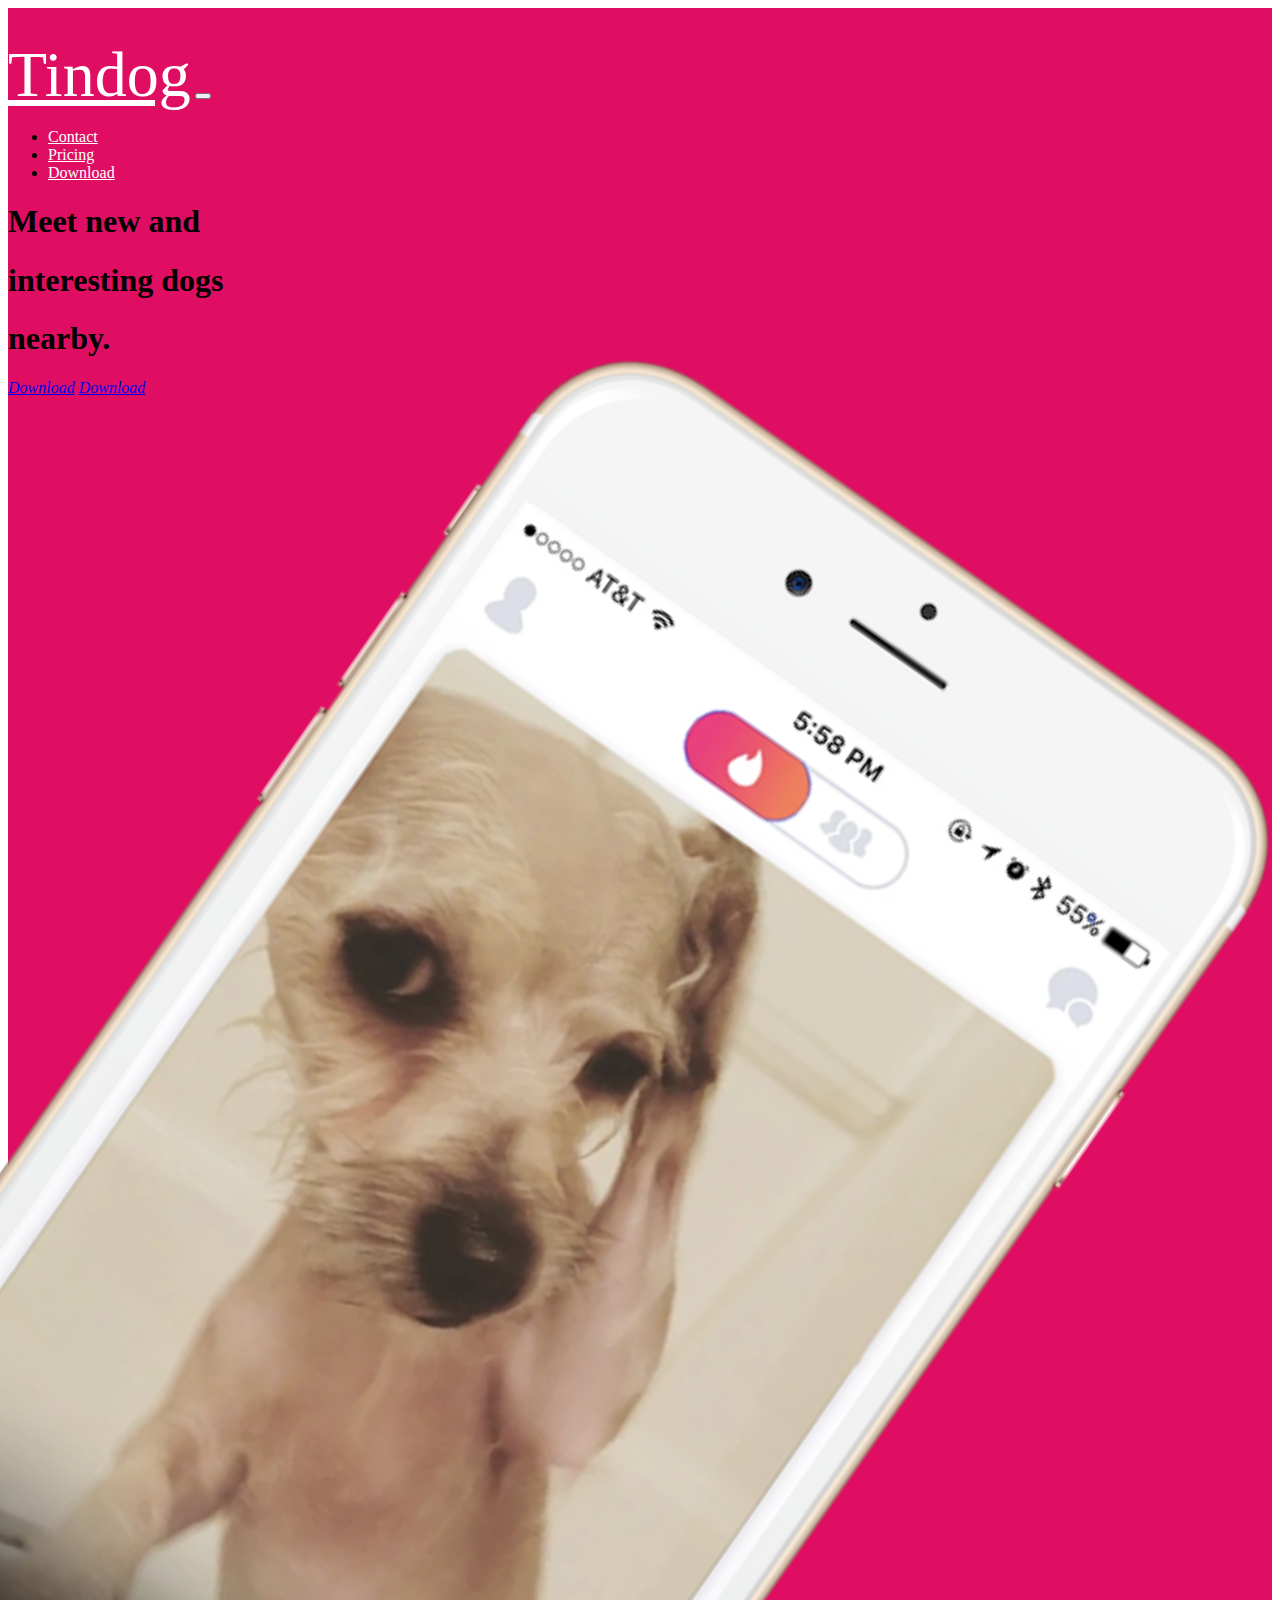
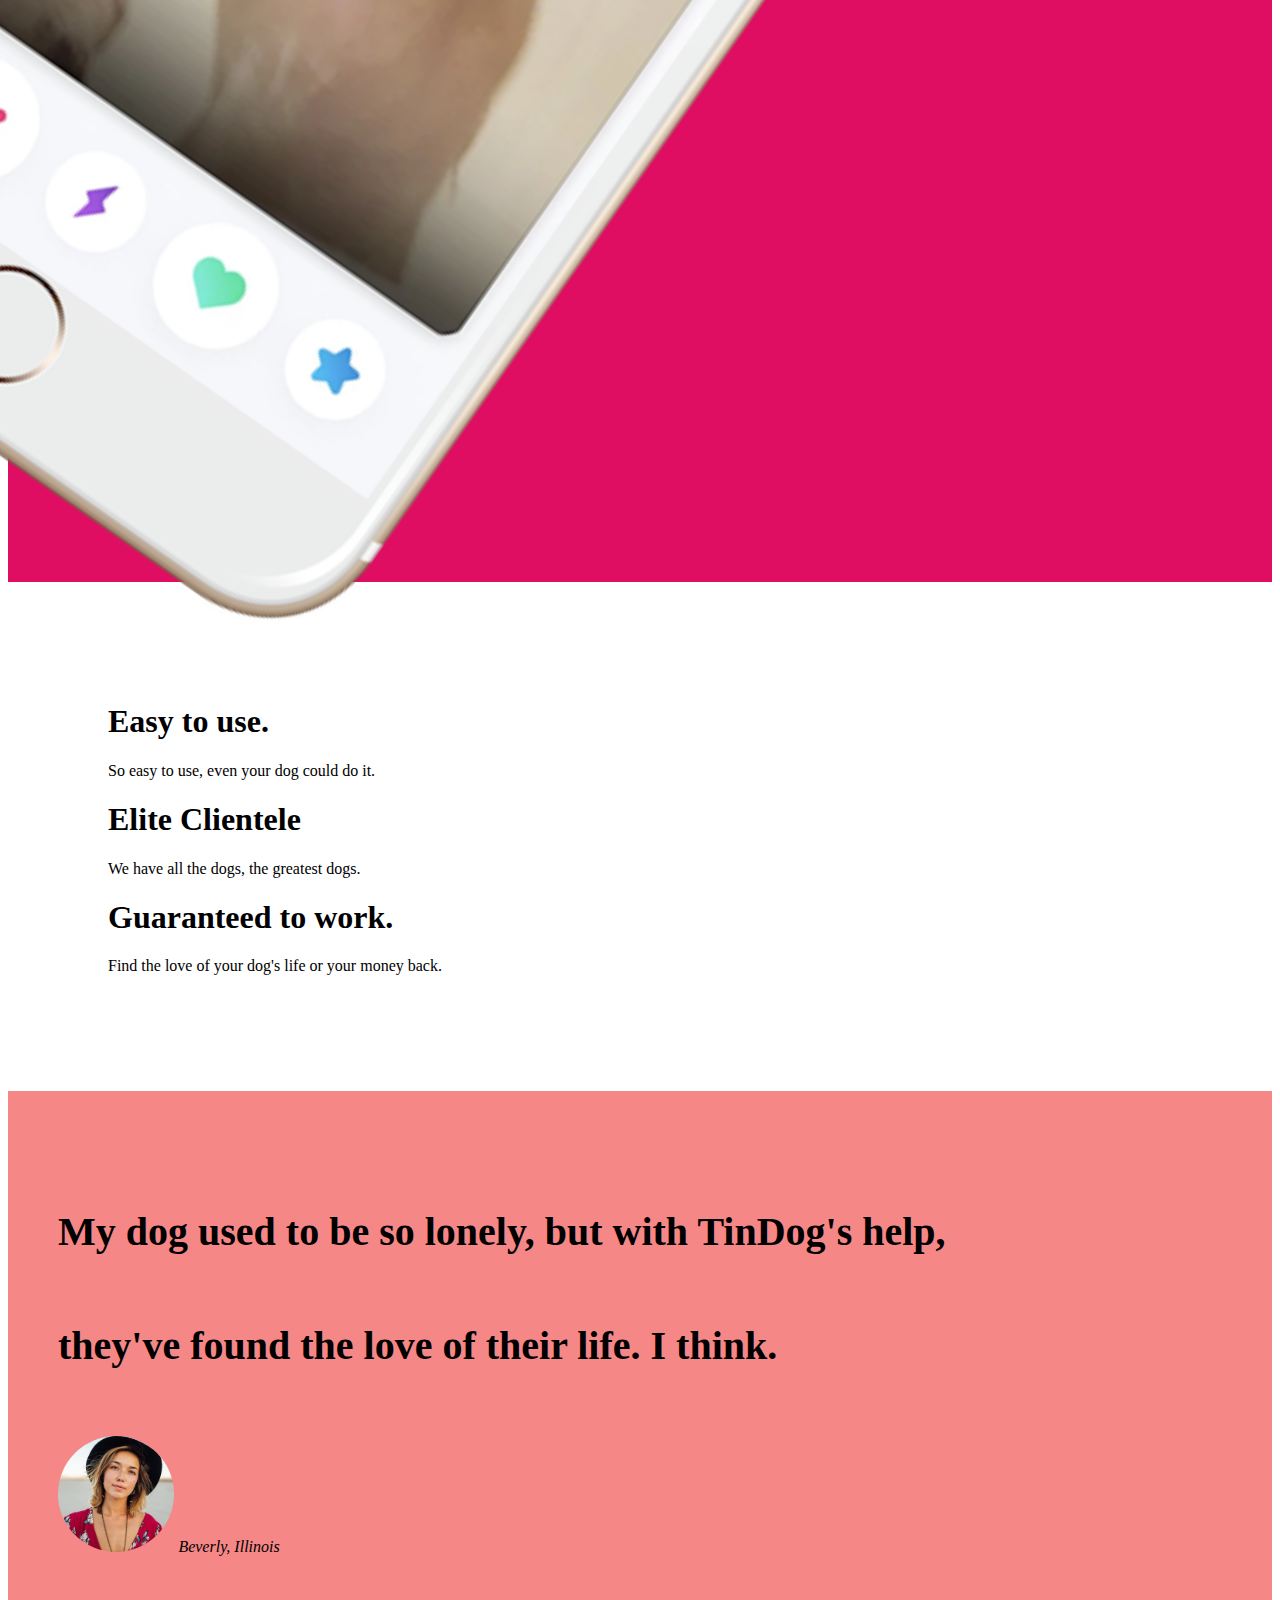
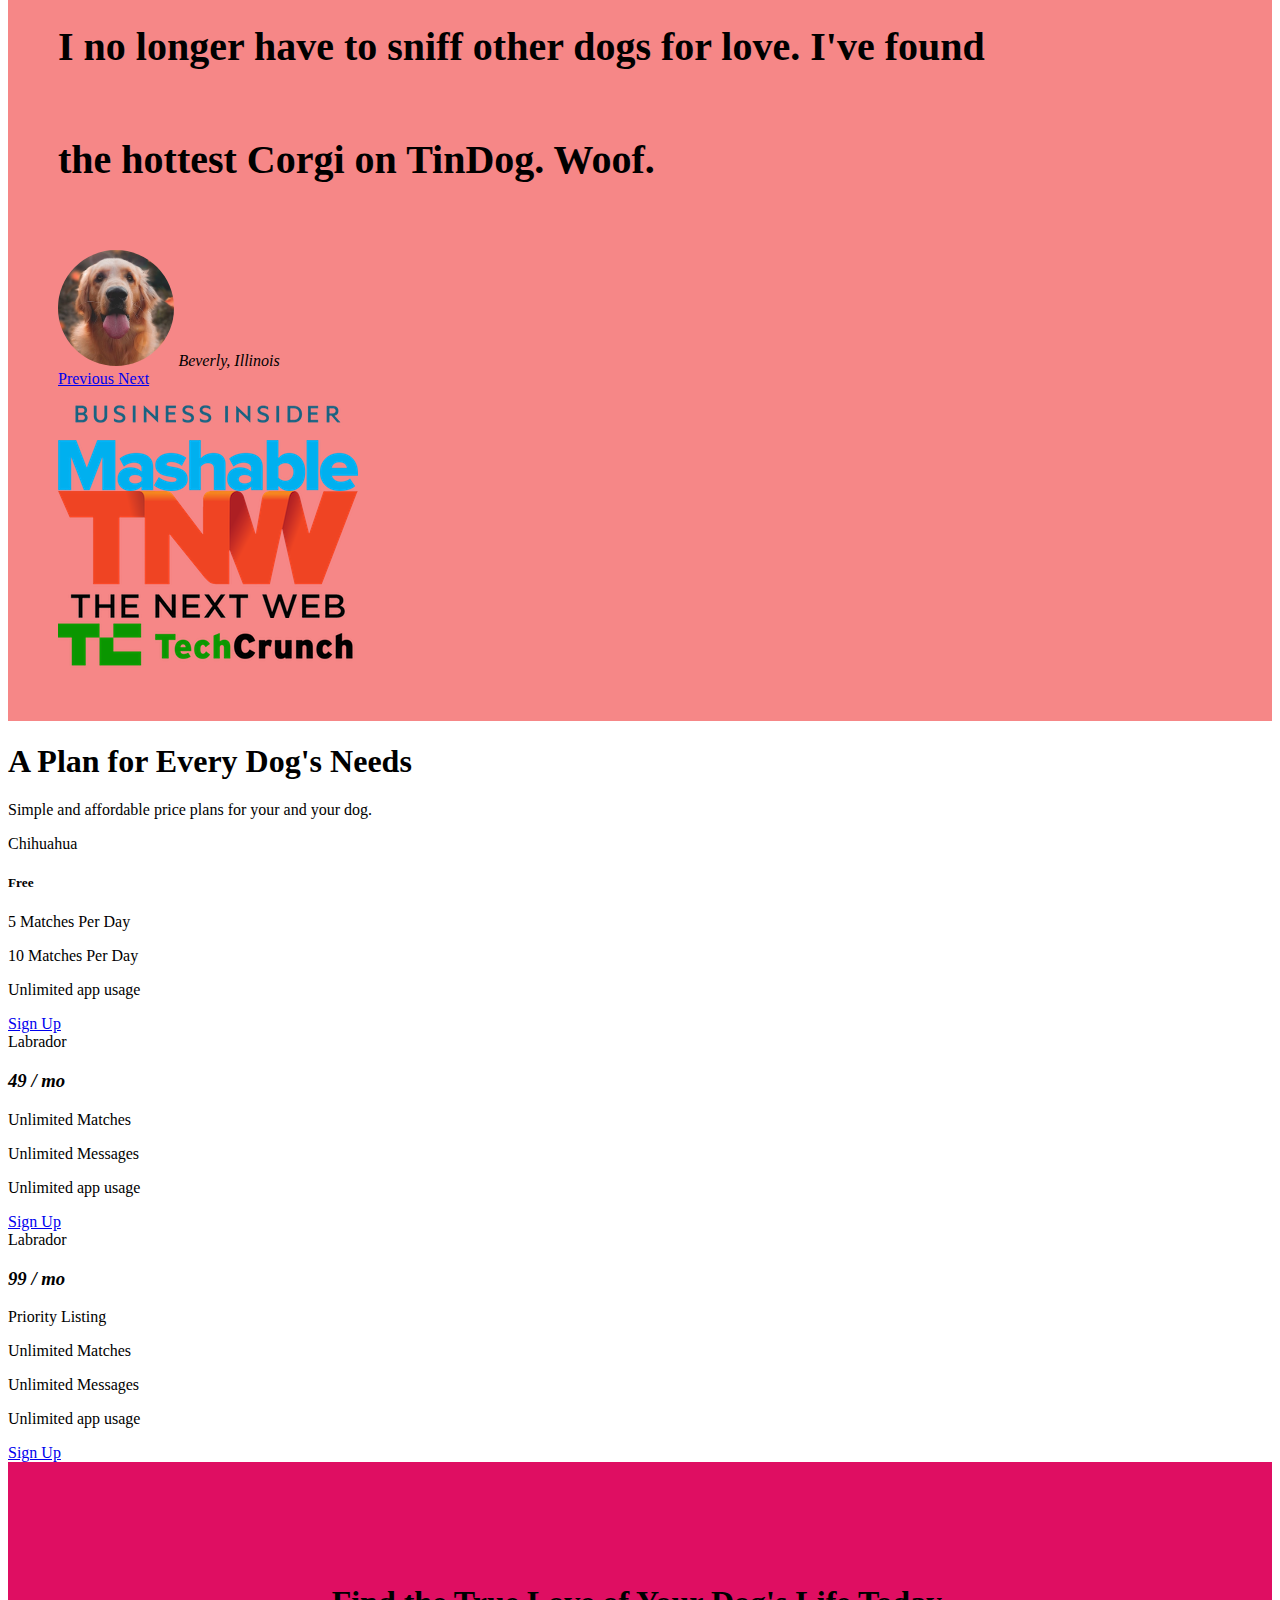
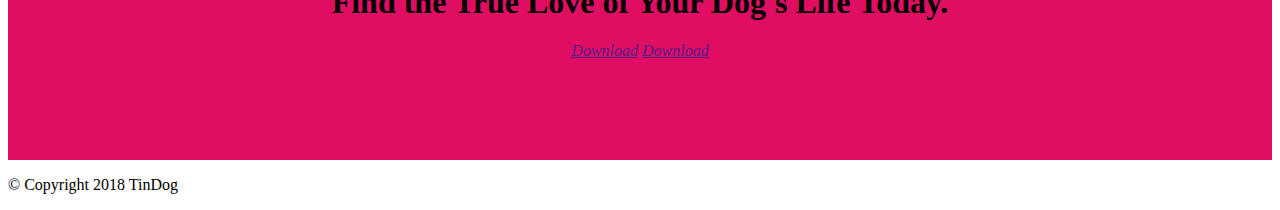
<file: index.html>
<html lang="en">
  <head>
    <!-- Required meta tags -->
    <meta charset="utf-8">
    <meta name="viewport" content="width=device-width, initial-scale=1, shrink-to-fit=no">

    <!-- Bootstrap CSS -->
    <link rel="stylesheet" href="https://stackpath.bootstrapcdn.com/bootstrap/4.2.1/css/bootstrap.min.css" integrity="sha384-GJzZqFGwb1QTTN6wy59ffF1BuGJpLSa9DkKMp0DgiMDm4iYMj70gZWKYbI706tWS" crossorigin="anonymous">
    <link rel="stylesheet" href="https://use.fontawesome.com/releases/v5.7.2/css/all.css" integrity="sha384-fnmOCqbTlWIlj8LyTjo7mOUStjsKC4pOpQbqyi7RrhN7udi9RwhKkMHpvLbHG9Sr" crossorigin="anonymous">
    <link rel="stylesheet" href="https://cdnjs.cloudflare.com/ajax/libs/animate.css/3.7.0/animate.min.css">
    <link rel="stylesheet" href="tindog.css">
    <title>tindog</title>
  </head>
  <body>
<header>

<!-- navbar -->
<nav class="navbar navbar-expand-lg  ">
  <div class="container">


  <a class="navbar-brand font-weight-bold " href="#">Tindog</a>
  <button class="navbar-toggler" type="button" data-toggle="collapse" data-target="#navbarSupportedContent" aria-controls="navbarSupportedContent" aria-expanded="false" aria-label="Toggle navigation">
    <span class="navbar-toggler-icon"><i class="fas fa-bars text-light"></i></span>
  </button>

  <div class="collapse navbar-collapse justify-content-end" id="navbarSupportedContent">
    <ul class="navbar-nav ">
      <li class="nav-item ">
        <a class="nav-link mynav font-weight-bold px-4 text-center" href="#con">Contact</a>
      </li>
      <li class="nav-item">
        <a class="nav-link font-weight-bold px-4 text-center" href="#price">Pricing</a>
      </li>

      <li class="nav-item">
        <a  class="nav-link font-weight-bold  px-4 text-center" href="#down">Download</a>
      </li>
    </ul>
  </div>
  </div>
</nav>
<!-- navbar end -->

<!-- banner -->
<div class="container">
  <div class="row mt-5">

    <div class="col-md-8 text-center text-md-left">
      <h1 class=" display-4 text-light wow fadeInDownBig fast" >Meet new and</h1>
      <h1 class="  display-4 text-light  wow fadeInDownBig fast" >interesting dogs</h1>
      <h1 class="  display-4 text-light mb-5  wow fadeInDownBig fast" >nearby.</h1>
      <div class="d-flex flex-md-row flex-column align-items-center">


    <a  class="btn btn-dark mx-2 mt-2 wow rollIn fast" data-wow-delay="1s" href="#"><i class="fab fa-apple fa-2x "> Download</i></a>
    <a class="btn btn-outline-light mx-2 mt-2  wow rollIn fast" data-wow-delay="1s" href="#"><i class="fab fa-google-play fa-2x"> Download</i></a>

    </div>
    </div>

    <div class="col-md-4 mt-3 text-center">
<img src="images/iphone6.png"  class="img-fluid phone"alt="">
    </div>
  </div>
</div>

<!-- banner end -->


</header>

<section>
  <div class="container ">
    <div class="row custom2">
      <div class="col-lg-4 text-center mt-3">
        <a href="#"><i class="fas fa-check-circle fa-4x mb-2 wow zoomIn" data-wow-iteration="infinite" data-wow-duration="2s"></i></a>
        <h1 class="h4 shivam">Easy to use.</h1>
        <p class="lead shivam">So easy to use, even your dog could do it.</p>
      </div>
      <div class="col-lg-4 mt-3 text-center">
        <a href="#"><i class="fas fa-bullseye mb-2 fa-4x wow zoomIn" data-wow-iteration="infinite" data-wow-duration="2s"></i></a>
        <h1 class="h4">Elite Clientele</h1>
        <p class="lead">We have all the dogs, the greatest dogs.</p>
      </div>
      <div class="col-lg-4 mt-3 text-center">
        <a href="#"><i class="fas fa-heart fa-4x mb-2 wow zoomIn" data-wow-iteration="infinite" data-wow-duration="2s" ></i></a>
        <h1 class="h4">Guaranteed to work.</h1>
        <p class="lead">Find the love of your dog's life or your money back.</p>
      </div>
    </div>
  </div>
</section>




<section class=" custom3">
  <div class="container-fluid">
    <div id="carouselExampleCaptions" class="carousel slide" data-ride="carousel">

            <div class="carousel-inner text-light text-center text-uppercase font-weight-bold">
              <div class="carousel-item active">
                <h5 class="h my-3">My dog used to be so lonely, but with TinDog's help, </h5>
                <h5 class=" my-3  h">they've found the love of their life. I think.</h5>
                <img src="images/lady-img.jpg" class=" tstimage mx-2" alt="...">
                <span ><i>Beverly, Illinois</i></span>




              </div>
              <div class="carousel-item ">
                <h5 class="h my-3"> I no longer have to sniff other dogs for love. I've found </h5>
                <h5 class=" my-3  h">the hottest Corgi on TinDog. Woof.</h5>
                <img src="images/dog-img.jpg" class=" tstimage  mx-2" width="75"alt="...">
                <span> <i>Beverly, Illinois</i></span>




              </div>

            </div>
            <a class="carousel-control-prev" href="#carouselExampleCaptions" role="button" data-slide="prev">
              <span class="carousel-control-prev-icon" aria-hidden="true"></span>
              <span class="sr-only">Previous</span>
            </a>
            <a class="carousel-control-next" href="#carouselExampleCaptions" role="button" data-slide="next">
              <span class="carousel-control-next-icon" aria-hidden="true"></span>
              <span class="sr-only">Next</span>
            </a>
          </div>




<div class="row mt-5">
  <div class="col-md-3 col-6 mt-3">
    <img src="images/bizinsider.png" class="img-fluid"alt="">
  </div>

  <div class="col-md-3 col-6  mt-3">
    <img src="images/mashable.png" class="img-fluid"alt="">
  </div>
  <div class="col-md-3 col-6  mt-3">
    <img src="images/tnw.png" class="img-fluid"alt="">
  </div>
  <div class="col-md-3 col-6  mt-3">
    <img src="images/TechCrunch.png" class="img-fluid"alt="">
  </div>
</div>

    </div>




</section >

<section id="price" class="py-5">
<div class="container">
  <h1 class="text-center display-4">A Plan for Every Dog's Needs</h1>
  <p class="text-muted h2 text-center">Simple and affordable price plans for your and your dog.</p>
<div class="row mt-3">
<div class="col-lg-4 mt-3">
  <div class="card ">
  <div class="card-header text-center">
    Chihuahua
  </div>
  <div class="card-body  text-center">
    <h5 class="card-title display-4 font-weight-bold">Free</h5>
    <p class="card-text text-muted my-3 h4 ">5 Matches Per Day</p>
      <p class="card-text text-muted my-3 h4">10 Matches Per Day</p>
        <p class="card-text  text-muted my-3 h4">Unlimited app usage</p>
        <a href="#" class="btn btn-dark btn-block p-3  text-uppercase my-3">Sign Up</a>

  </div>



</div>
</div>

<div class="col-lg-4 mt-3">
  <div class="card ">
  <div class="card-header text-center">
  Labrador
  </div>
  <div class="card-body  text-center">
    <h3 class="card-title display-3"><i class="fas fa-dollar-sign ">49 / mo</i></h3>
    <p class="card-text text-muted my-3 h4 ">Unlimited Matches</p>
      <p class="card-text text-muted my-3 h4">Unlimited Messages</p>
        <p class="card-text  text-muted my-3 h4">Unlimited app usage</p>
        <a href="#" class="btn btn-dark btn-block p-3 my-3 text-uppercase">Sign Up</a>

  </div>



</div>
</div>


<div class="col-lg-4 mt-3">
  <div class="card ">
  <div class="card-header text-center">
  Labrador
  </div>
  <div class="card-body  text-center">
    <h3 class="card-title display-3"><i class="fas fa-dollar-sign ">99 / mo</i></h3>
      <p class="card-text text-muted my-3 h4 ">Priority Listing</p>
    <p class="card-text text-muted my-3 h4 ">Unlimited Matches</p>

      <p class="card-text text-muted my-3 h4">Unlimited Messages</p>
        <p class="card-text  text-muted my-3 h4">Unlimited app usage</p>
        <a href="#" class="btn btn-dark btn-block p-3 my-3 text-uppercase">Sign Up</a>

  </div>



</div>
</div>
</div>
</div>
</section>

<section class="custom4  ">
<h1 class="display-4 text-light ">Find the True Love of Your Dog's Life Today.</h1>
<div class="d-flex flex-md-row justify-content-center flex-column align-items-center">

<!-- <div class="mx-auto"> -->
  <a id="down" class="btn btn-dark mx-2 mt-2  "href=""><i class="fab fa-apple fa-2x "> Download</i></a>
  <a id="down" class="btn btn-outline-light mx-2 mt-2 " href=""><i class="fab fa-google-play fa-2x"> Download</i></a>
<!-- </div> -->


</div>
</section>



  <footer id="con">
<div class="container">
<div class="d-flex flex-row justify-content-center mt-5">
  <a href="#"><i class="fab fa-facebook-square px-2 text-dark"></i></a>
  <a href="#"><i class="fab fa-twitter px-2 text-dark"></i></a>
  <a href="#"><i class="fab fa-instagram px-2 text-dark"></i></a>
  <a href="#"><i class="fas fa-envelope px-2 text-dark"></i></a>

</div>
  <p class="text-center mt-3">© Copyright 2018 TinDog</p>
</div>
  </footer>


    <!-- Optional JavaScript -->
    <!-- jQuery first, then Popper.js, then Bootstrap JS -->
    <script src="https://code.jquery.com/jquery-3.3.1.slim.min.js" integrity="sha384-q8i/X+965DzO0rT7abK41JStQIAqVgRVzpbzo5smXKp4YfRvH+8abtTE1Pi6jizo" crossorigin="anonymous"></script>
    <script src="https://cdnjs.cloudflare.com/ajax/libs/popper.js/1.14.6/umd/popper.min.js" integrity="sha384-wHAiFfRlMFy6i5SRaxvfOCifBUQy1xHdJ/yoi7FRNXMRBu5WHdZYu1hA6ZOblgut" crossorigin="anonymous"></script>
    <script src="https://stackpath.bootstrapcdn.com/bootstrap/4.2.1/js/bootstrap.min.js" integrity="sha384-B0UglyR+jN6CkvvICOB2joaf5I4l3gm9GU6Hc1og6Ls7i6U/mkkaduKaBhlAXv9k" crossorigin="anonymous"></script>
    <script src="wow.min.js"></script>
              <script>
              new WOW().init();
              </script>
    <script type="text/javascript" src="repeat.js"></script>
  </body>
</html>
</file>
<file: tindog.css>
header{
  background: #df0e62;
  min-height: 100vh;
  padding-top: 30px;

}

.navbar-brand{
  font-size: 4rem;
  color:white;
}

.navbar-brand:hover{
  color: #ffa400 !important;
  transition: all 0.5s;

}

.nav-link{
  color:white ;
}
.nav-link:hover{
  color: #ffa400 !important;
  transition: all 0.5s;

}
.col-md-6 h1{
  font-weight: bold;
}

.custom2{
  padding: 100px;
}

.fa-check-circle:hover{
  color: #ffa400 !important;
  transition: all 0.5s;
}

.fa-check-circle{
  color: red !important;
  transition: all 0.5s;
}

.fa-bullseye:hover{
  color: #ffa400 !important;
  transition: all 0.5s;
}

.fa-bullseye{
  color: red !important;
  transition: all 0.5s;
}

.fa-heart:hover{
  color: #ffa400 !important;
  transition: all 0.5s;
}

.fa-heart{
  color: red !important;
  transition: all 0.5s;
}

.custom3{
  background: #f68787;
  padding: 50px;
}

.h{
  font-size: 40px;
}

@media(max-width:992px){
  .h{
    font-size: 16px;
  }

}

.custom4{
  background: #df0e62;
    padding-bottom: 100px;
  padding-top: 100px;
  text-align: center;
}

.phone{
  width:70%;
  transform: rotate(35deg);
}

@media(max-width:992px){
  .phone{
    width:100%;
    transform: rotate(0deg);

  }


}
.tstimage{
  width:10%;
  border-radius:100%;
}
</file>
